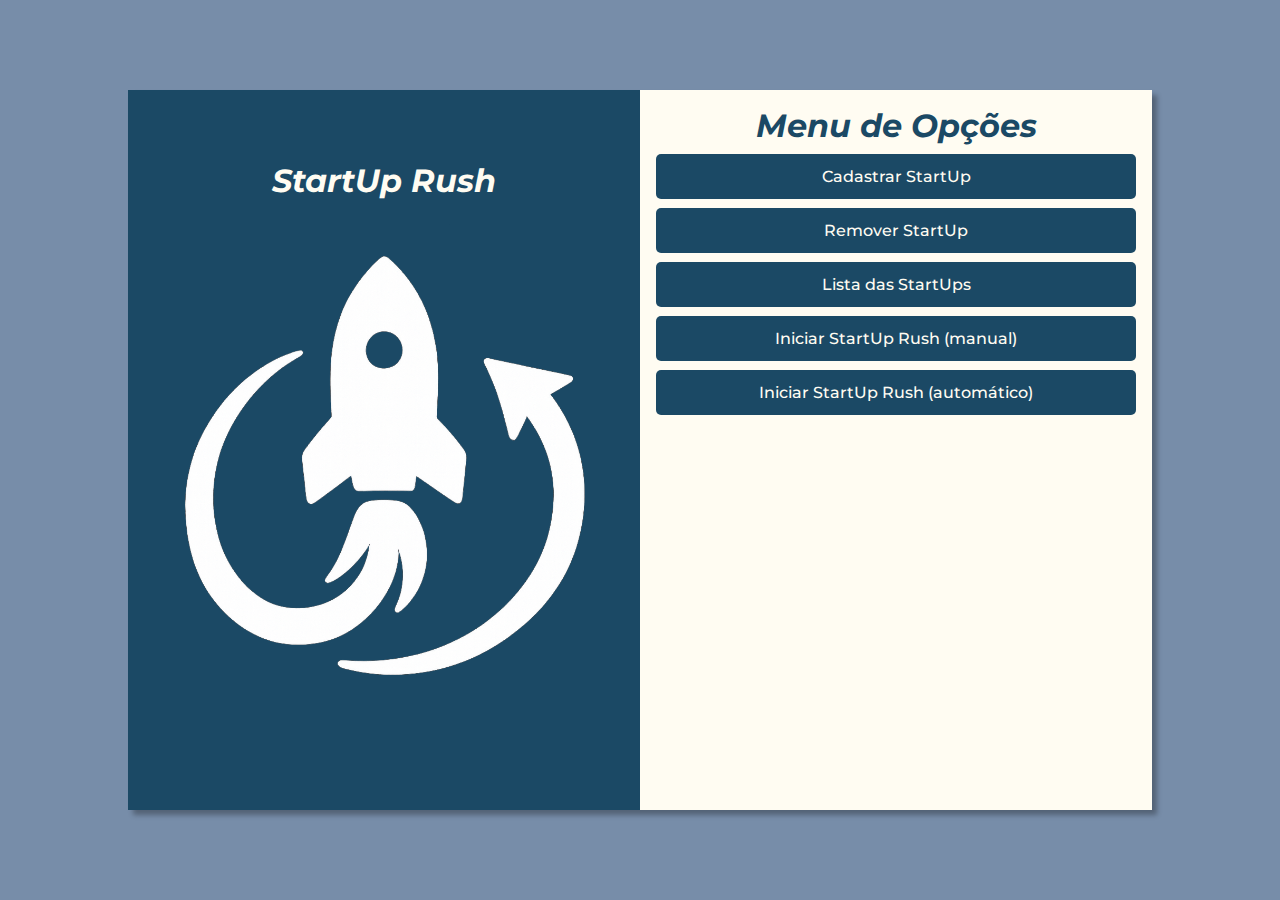
<file: frontend/pages/index.html>
<!DOCTYPE html>
<html lang="pt-BR">
    <head>
        <meta charset="UTF-8">
        <meta http-equiv="X-UA-Compatible"  content="IE=edge">
        <meta name="viewport" content="width=device-width, initial-scale=1.0">
        <link rel="stylesheet" href="../static/style.css">
        <script src="../static/post.js"></script>
        <link rel="shortcut icon" href="../static/logo-startup.png" />
        <title>StartUp Rush</title>
    </head>
    <body>
        <div class="container">
            <div class="form-image">
                <h1 style="color: #fffcf2; font-style: italic;">StartUp Rush</h1>
                <img src="../static/logo-startup.png">
            </div>
            <div class="options">
                <div class="form-header">
                    <div class="title">
                        <h1 style="color: #1b4965; font-style: italic;">Menu de Opções</h1>
                    </div>
                    <div class="buttons">
                        <button ><a href="/adicionar">Cadastrar StartUp</a></button>
                    </div>
                    <div class="buttons">
                        <button><a href="/remover">Remover StartUp</a></button>
                    </div>
                    <div class="buttons">
                        <button><a href="/lista">Lista das StartUps</a></button>
                    </div>
                    <div class="buttons">
                        <button onclick="checkBattlesStart(event)">Iniciar StartUp Rush (manual)</button>
                    </div>
                    <div class="buttons">
                        <button onclick="checkBattlesStartAuto(event)">Iniciar StartUp Rush (automático)</button>
                    </div>
                </div>
            </div>
        </div>
    </body>
</html>
</file>
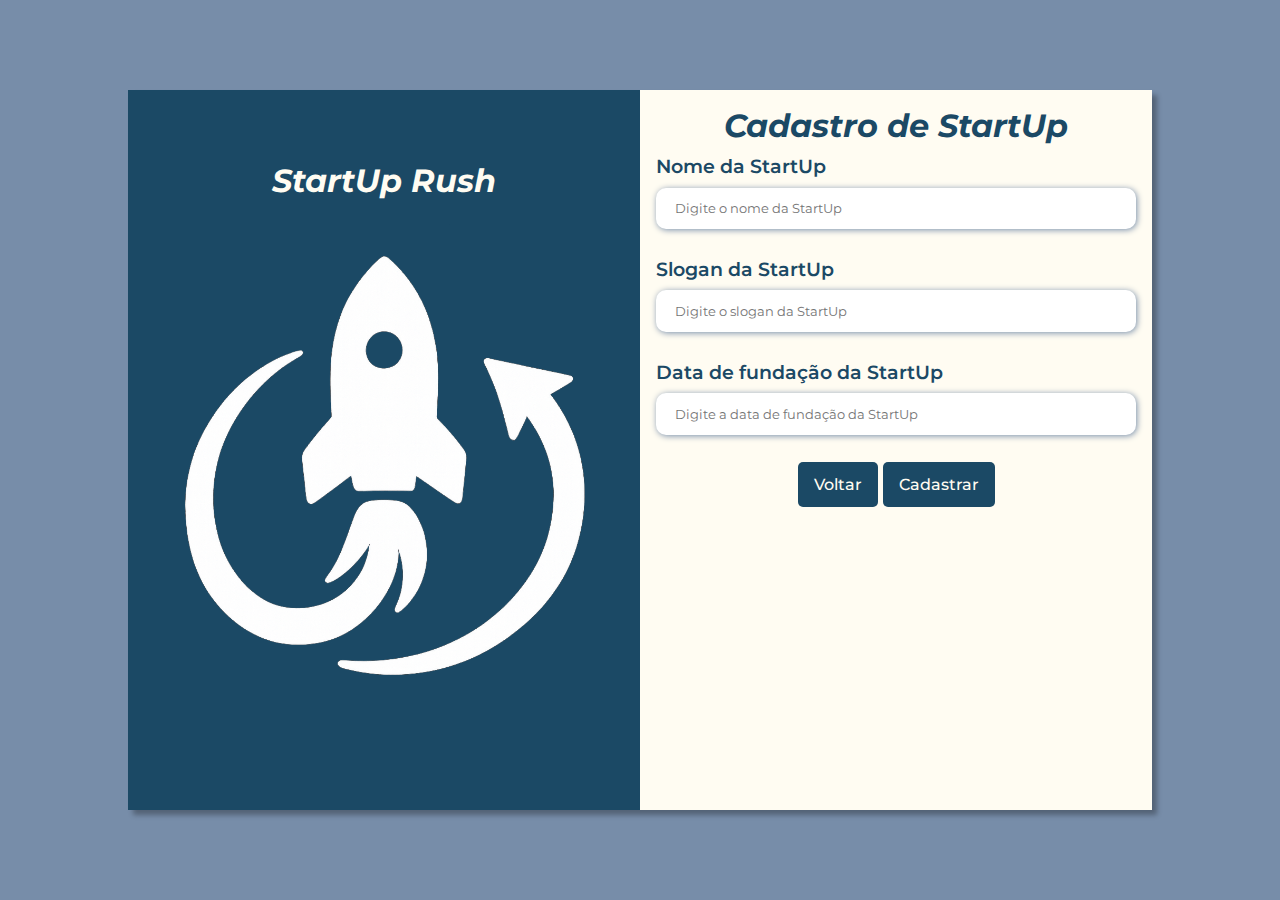
<file: frontend/pages/adicionar.html>
<!DOCTYPE html>
<html lang="pt-BR">
    <head>
        <meta charset="UTF-8">
        <meta http-equiv="X-UA-Compatible"  content="IE=edge">
        <meta name="viewport" content="width=device-width, initial-scale=1.0">
        <link rel="stylesheet" href="../static/style.css">
        <script src="../static/post.js"></script>
        <link rel="shortcut icon" href="../static/logo-startup.png" />
        <title>Cadastro de StartUp</title>
    </head>
    <body>
        <div class="container">
            <div class="form-image">
                <h1 style="color: #fffcf2; font-style: italic;">StartUp Rush</h1>
                <img src="../static/logo-startup.png">
            </div>
            <div class="options">
                <div class="form-header">
                    <div class="title">
                        <h1 style="color: #1b4965; font-style: italic;">Cadastro de StartUp</h1>
                    </div>
                </div>
                <form onsubmit="cadastrarStartUp(event)">
                    <div class="inputs">
                        <div class="box">
                            <label for="name">Nome da StartUp</label>
                            <input name="name" id="name" type="text" placeholder="Digite o nome da StartUp" required>
                        </div>
                        <div class="box">
                            <label for="slogan">Slogan da StartUp</label>
                            <input name="slogan" id="slogan" type="text" placeholder="Digite o slogan da StartUp" required>
                        </div>
                        <div class="box">
                            <label for="foundation">Data de fundação da StartUp</label>
                            <input name="foundation" id="foundation" type="number" min="1900" max="2025" step="1" value="" placeholder="Digite a data de fundação da StartUp" required>
                        </div>
                    </div>
                    <div class="options-back">
                        <div class="buttons">
                            <button><a href="/">Voltar</a></button>
                        </div>
                        <div class="buttons">
                            <button type="submit">Cadastrar</button>
                        </div>
                    </div>
                </form>
            </div>
        </div>

    </body>
</html>
</file>
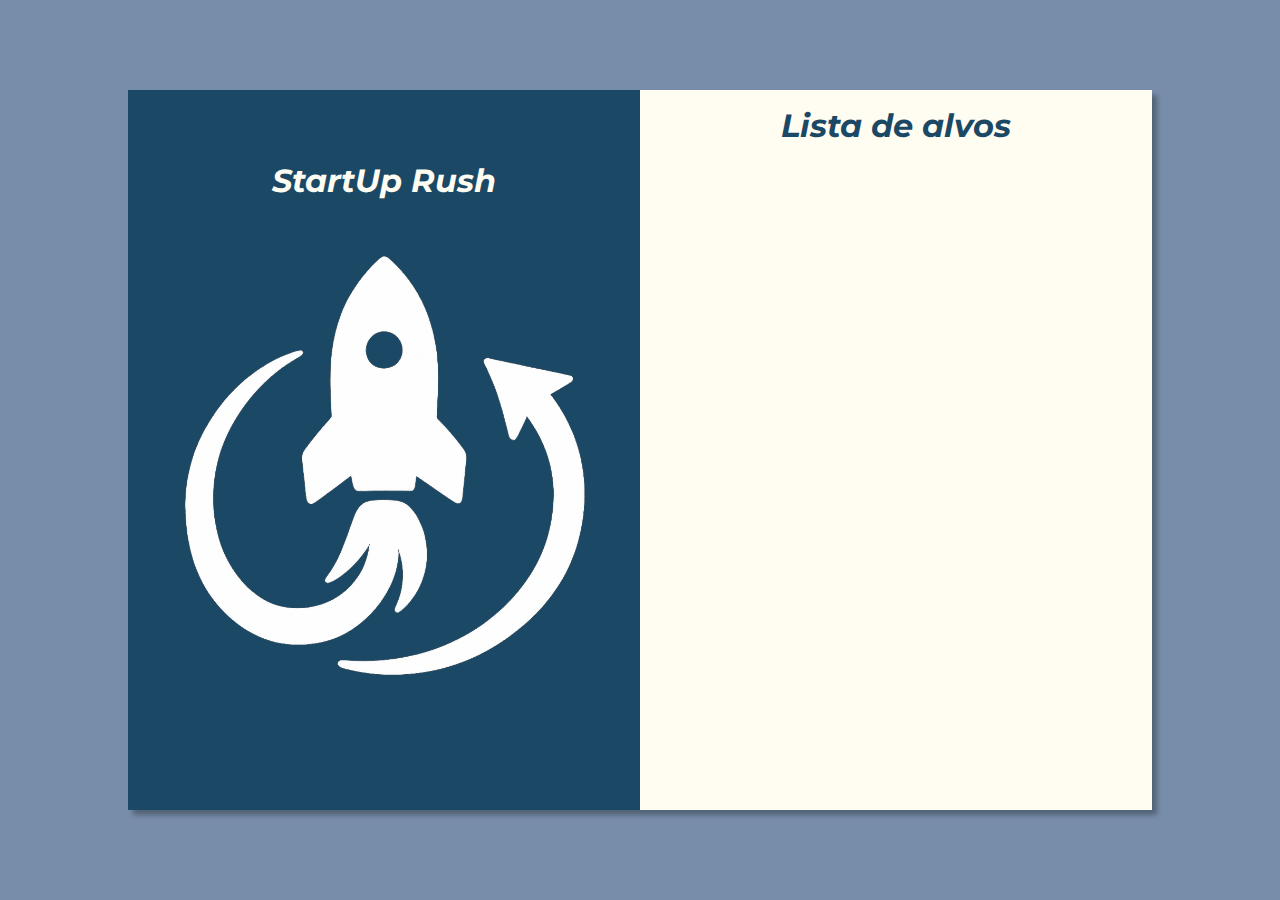
<file: frontend/pages/alvo.html>
<!DOCTYPE html>
<html lang="pt-BR">
    <head>
        <meta charset="UTF-8">
        <meta http-equiv="X-UA-Compatible"  content="IE=edge">
        <meta name="viewport" content="width=device-width, initial-scale=1.0">
        <link rel="stylesheet" href="../static/style.css">
        <script src="../static/post.js"></script>
        <link rel="shortcut icon" href="../static/logo-startup.png" />
        <title>Lista de alvos</title>
    </head>
    <body>
        <div class="container">
            <div class="form-image">
                <h1 style="color: #fffcf2; font-style: italic;">StartUp Rush</h1>
                <img src="../static/logo-startup.png">
            </div>
            <div class="options">
                <div class="form-header">
                    <div class="title">
                        <h1 style="color: #1b4965; font-style: italic;">Lista de alvos</h1>
                    </div>
                </div>
                
                <div class="inputsBattles" id="data-out">
                
                </div>
            </div>
        </div>
        <script>
            const urlParams = new URLSearchParams(window.location.search);
            const battleId = urlParams.get('battleID');
            const eventId = urlParams.get('eventID');
            fetch(`http://127.0.0.1:8080/battle/${battleId}/events/${eventId}/targetlist`)
                .then(function(response){
                    return response.json();
            })
            .then(function(targets){
                let placeholder = document.querySelector("#data-out");
                let out = "";
                for(let target of targets){
                    console.log(target);
                    if(target.status === 'not avaliable'){
                        out += `
                        <div class="buttons-disable">
                        <button disabled>${target.name}</button>
                        </div>
                    `;
                    }else{

                    out += `
                        <div class="buttons">
                        <button onclick="setTargets(event, '${target.id}', ${battleId}, ${eventId})">${target.name}</button>
                        </div>
                    `;
                    }
                }
                out +=`
                </div>

                <div class="options-back">
                    <div class="buttons">
                        <button><a href="/eventos?battleID=${battleId}">Voltar</a></button>
                    </div>
                `   
                placeholder.innerHTML = out;
            })
        </script>
    </body>
</html>
</file>
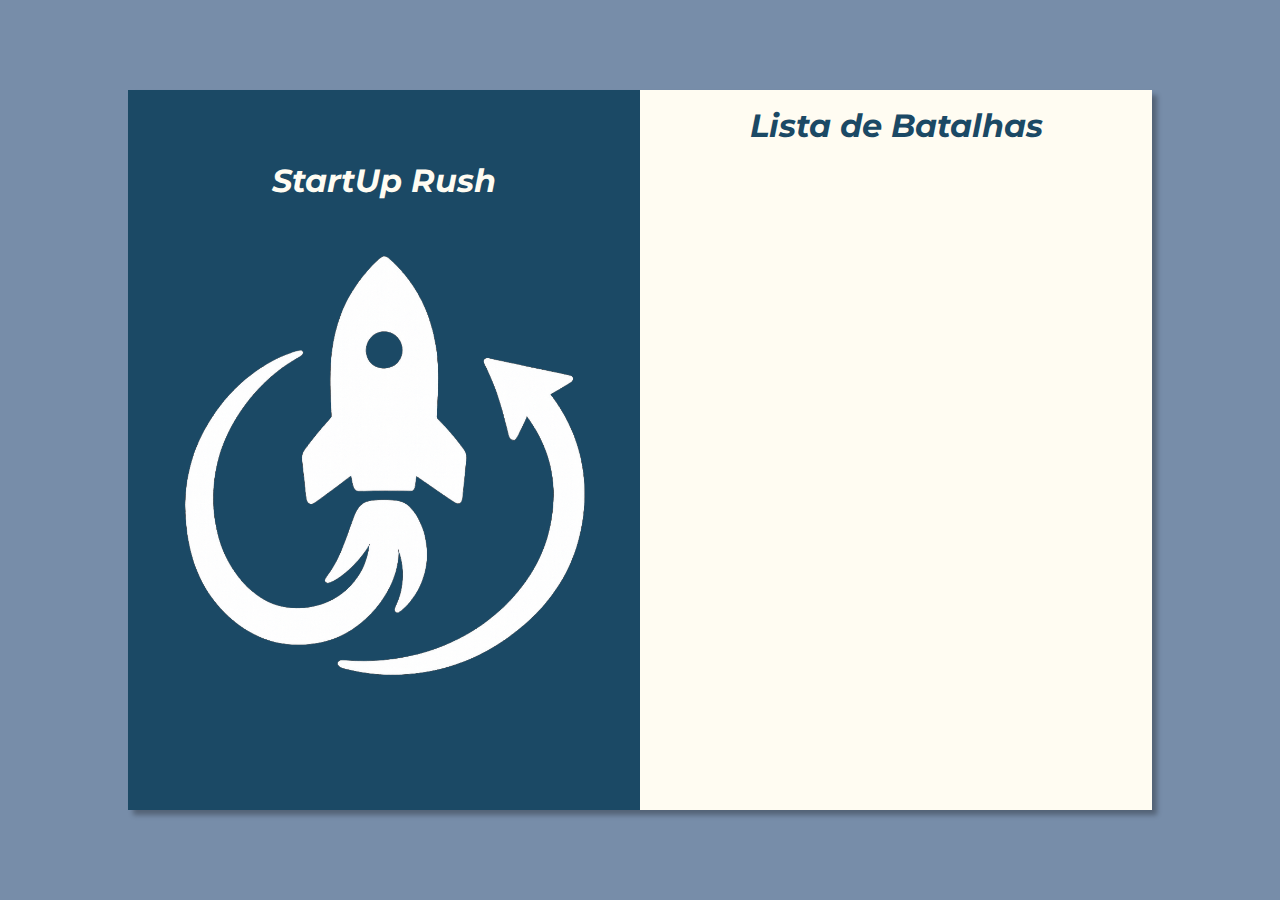
<file: frontend/pages/batalhas.html>
<!DOCTYPE html>
<html lang="pt-BR">
    <head>
        <meta charset="UTF-8">
        <meta http-equiv="X-UA-Compatible"  content="IE=edge">
        <meta name="viewport" content="width=device-width, initial-scale=1.0">
        <link rel="stylesheet" href="../static/style.css">
        <script src="../static/post.js"></script>
        <link rel="shortcut icon" href="../static/logo-startup.png" />
        <title>Lista de batalhas</title>
    </head>
    <body>
        <div class="container">
            <div class="form-image">
                <h1 style="color: #fffcf2; font-style: italic;">StartUp Rush</h1>
                <img src="../static/logo-startup.png">
            </div>
            <div class="options">
                <div class="form-header">
                    <div class="title">
                        <h1 style="color: #1b4965; font-style: italic;">Lista de Batalhas</h1>
                    </div>
                </div>
                
                <div class="inputsBattles" id="data-out">
                
                </div>
            </div>
        </div>
        <script>
            fetch('http://127.0.0.1:8080/battles')
                .then(function(response){
                    return response.json();
            })
            .then(function(battles){
                let placeholder = document.querySelector("#data-out");
                let out = "";
                for(let battle of battles){
                    console.log(battle.nameA);
                    console.log(battle.nameB);
                    if(battle.status === true){
                        out += `
                        <div class="buttons-disable">
                        <button disabled>${battle.nameA} x ${battle.nameB}</button>
                        </div>
                    `;
                    }else{

                    out += `
                        <div class="buttons">
                        <button onclick="window.location.href='/eventos?battleID=${battle.battle}'">${battle.nameA} (${battle.pointsA}) x ${battle.nameB} (${battle.pointsB})</button>
                        </div>
                    `;
                    }
                }
                placeholder.innerHTML = out;
            })
        </script>
    </body>
</html>
</file>
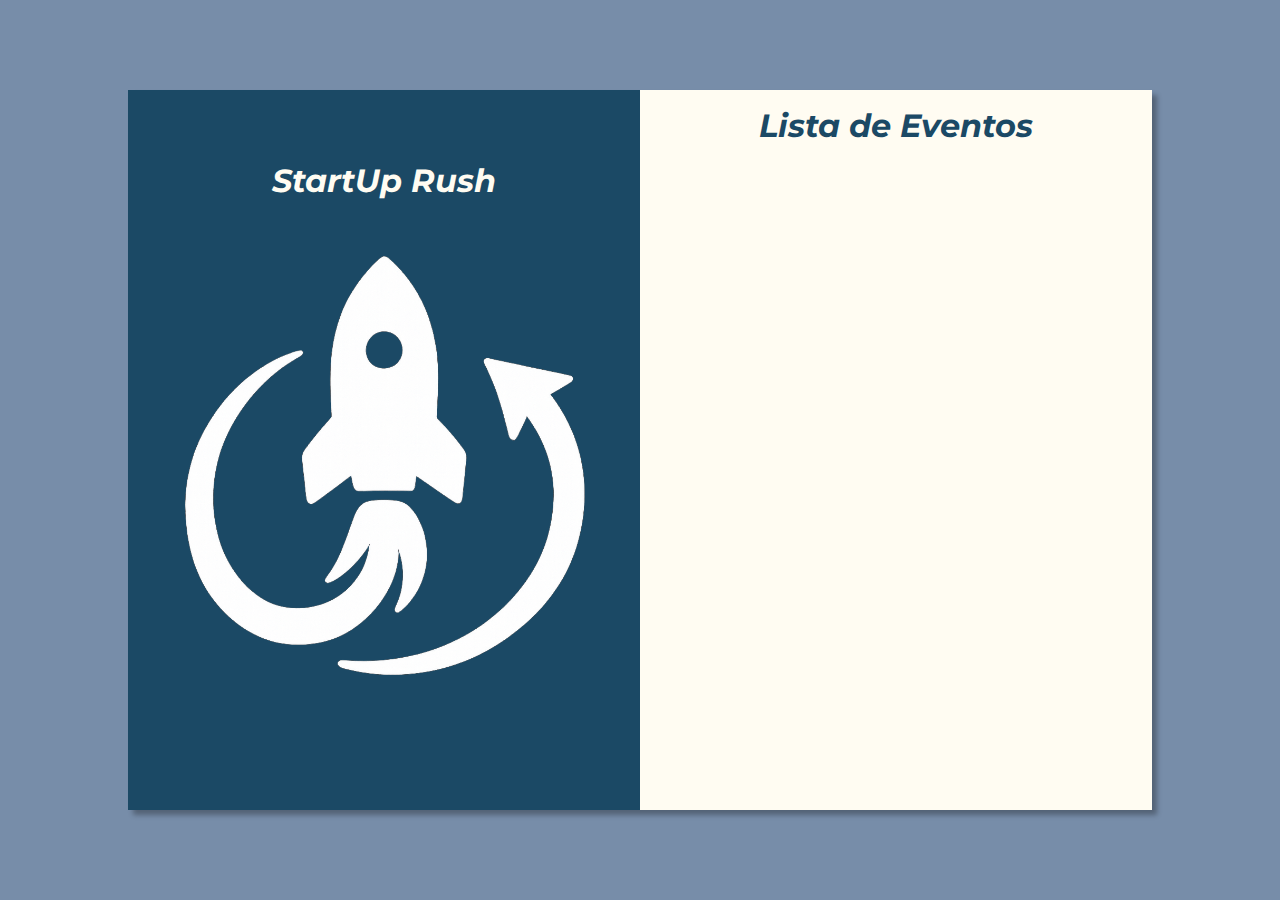
<file: frontend/pages/eventos.html>
<!DOCTYPE html>
<html lang="pt-BR">
    <head>
        <meta charset="UTF-8">
        <meta http-equiv="X-UA-Compatible"  content="IE=edge">
        <meta name="viewport" content="width=device-width, initial-scale=1.0">
        <link rel="stylesheet" href="../static/style.css">
        <script src="../static/post.js"></script>
        <link rel="shortcut icon" href="../static/logo-startup.png" />
        <title>Lista de Eventos</title>
    </head>
    <body>
        <div class="container">
            <div class="form-image">
                <h1 style="color: #fffcf2; font-style: italic;">StartUp Rush</h1>
                <img src="../static/logo-startup.png">
            </div>
            <div class="options">
                <div class="form-header">
                    <div class="title">
                        <h1 style="color: #1b4965; font-style: italic;">Lista de Eventos</h1>
                    </div>
                </div>
                
                <div class="inputsBattles" id="data-out">
                
                </div>

            </div>
        </div>
        <script>
            const urlParams = new URLSearchParams(window.location.search);
            const battleId = urlParams.get('battleID');
            fetch(`http://127.0.0.1:8080/battle/${battleId}/events`)
                .then(function(response){
                    return response.json();
            })
            .then(function(events){
                let placeholder = document.querySelector("#data-out");
                let out = "";
                for(let event of events){
                    console.log("event:", event);
                    
                    out += `
                        <div class="buttons">
                        <button onclick="window.location.href='/alvo?battleID=${battleId}&eventID=${event.id}'">${event.name}</button>
                        </div>
                    `;
                    
                }

                out +=`
                </div>

                <div class="options-back">
                    <div class="buttons">
                        <button onclick="checkFinalize(event, ${battleId})">Finalizar</button>
                    </div>
                `   
                placeholder.innerHTML = out;
            })
        </script>
    </body>
</html>
</file>
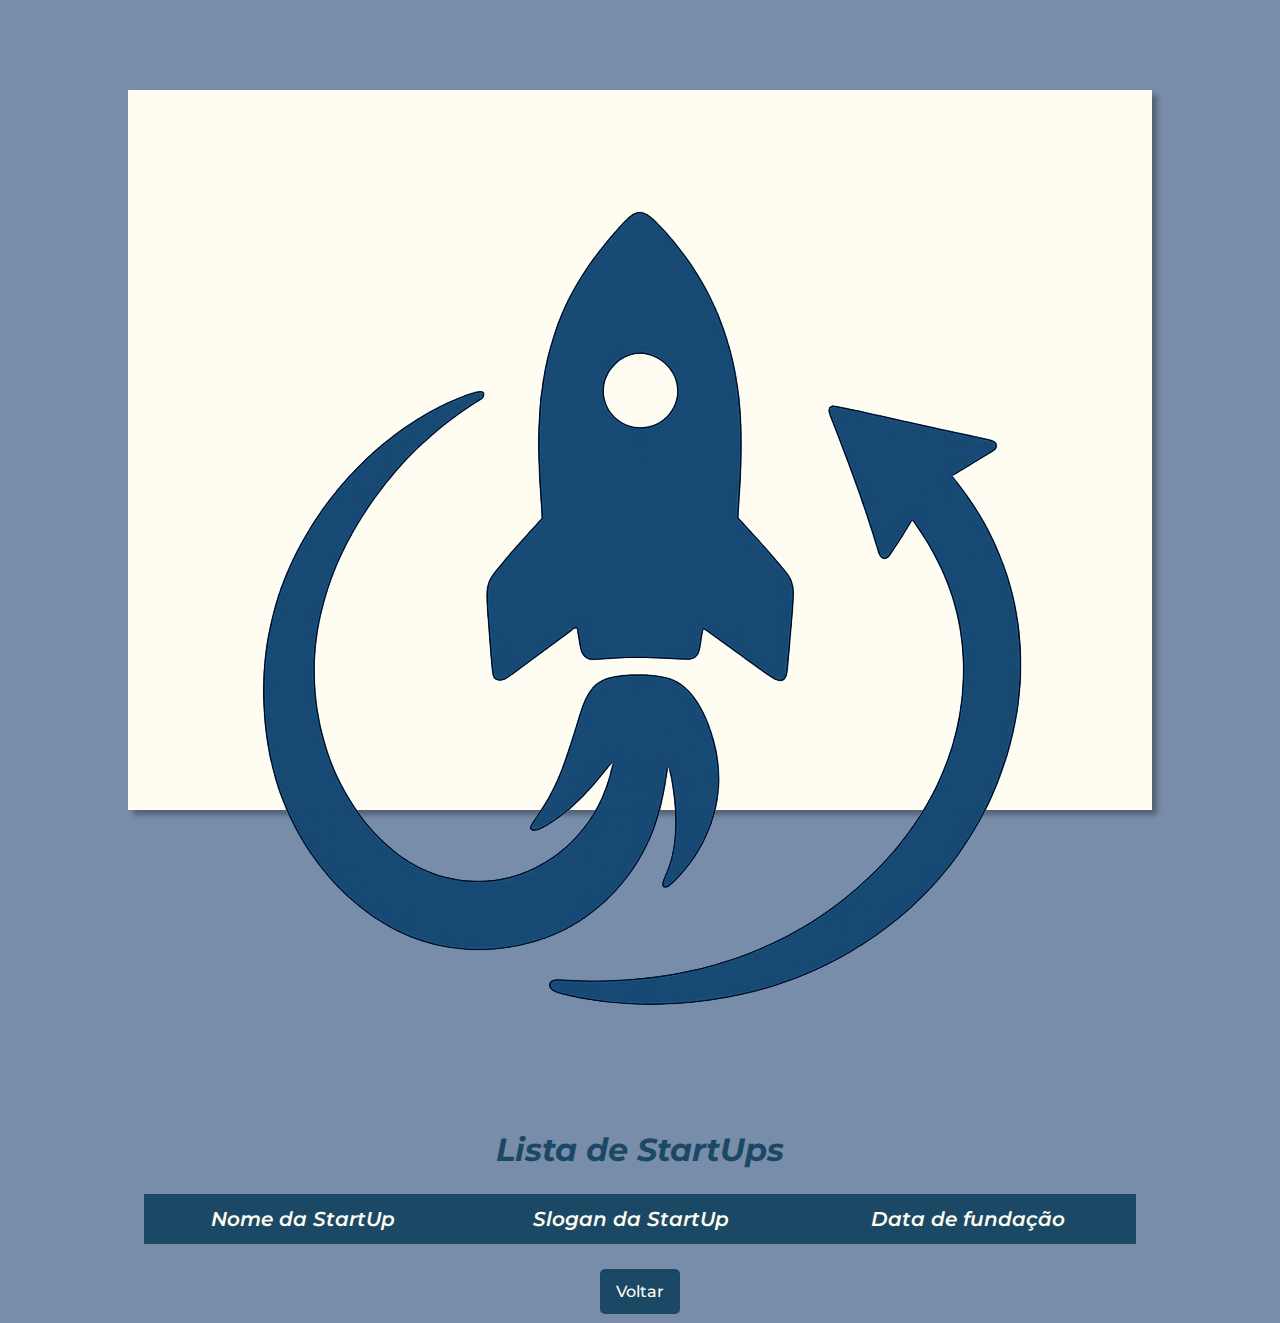
<file: frontend/pages/lista.html>
<!DOCTYPE html>
<html lang="pt-BR">
    <head>
        <meta charset="UTF-8">
        <meta http-equiv="X-UA-Compatible"  content="IE=edge">
        <meta name="viewport" content="width=device-width, initial-scale=1.0">
        <link rel="stylesheet" href="../static/style.css">
        <script src="../static/post.js"></script>
        <link rel="shortcut icon" href="../static/logo-startup.png" />
        <title>Lista de StartUps</title>
    </head>
    <body>
        <div class="container">
            <div class="optionsVencedor">
                <div class="form-header">
                    <div class="title">
                        <img src="../static/logo-startup-blue.png">
                        <h1 style="color: #1b4965; font-style: italic;">Lista de StartUps</h1>
                    </div>
                </div>
                <table class="table-design">
                    <thead>
                        <tr>
                            <th>Nome da StartUp</th>
                            <th>Slogan da StartUp</th>
                            <th>Data de fundação</th>
                        </tr>
                    </thead>
                    <tbody id="data-out">

                    </tbody>
                </table>
                <div class="options-back">
                    <div class="buttons">
                        <button><a href="/">Voltar</a></button>
                    </div>
                </div>
            </div>
        </div>
        <script>
            fetch('http://127.0.0.1:8080/show_startups')
                .then(function(response){
                    return response.json();
            })
            .then(function(startups){
                let placeholder = document.querySelector("#data-out");
                let out = "";
                for(let startup of startups){
                    out += `
                        <tr>
                            <td>${startup.name}</td>
                            <td>${startup.slogan}</td>
                            <td>${startup.foundation}</td>
                        </tr>
                    `;
                }
                placeholder.innerHTML = out;
            })
        </script>
    </body>
</html>
</file>
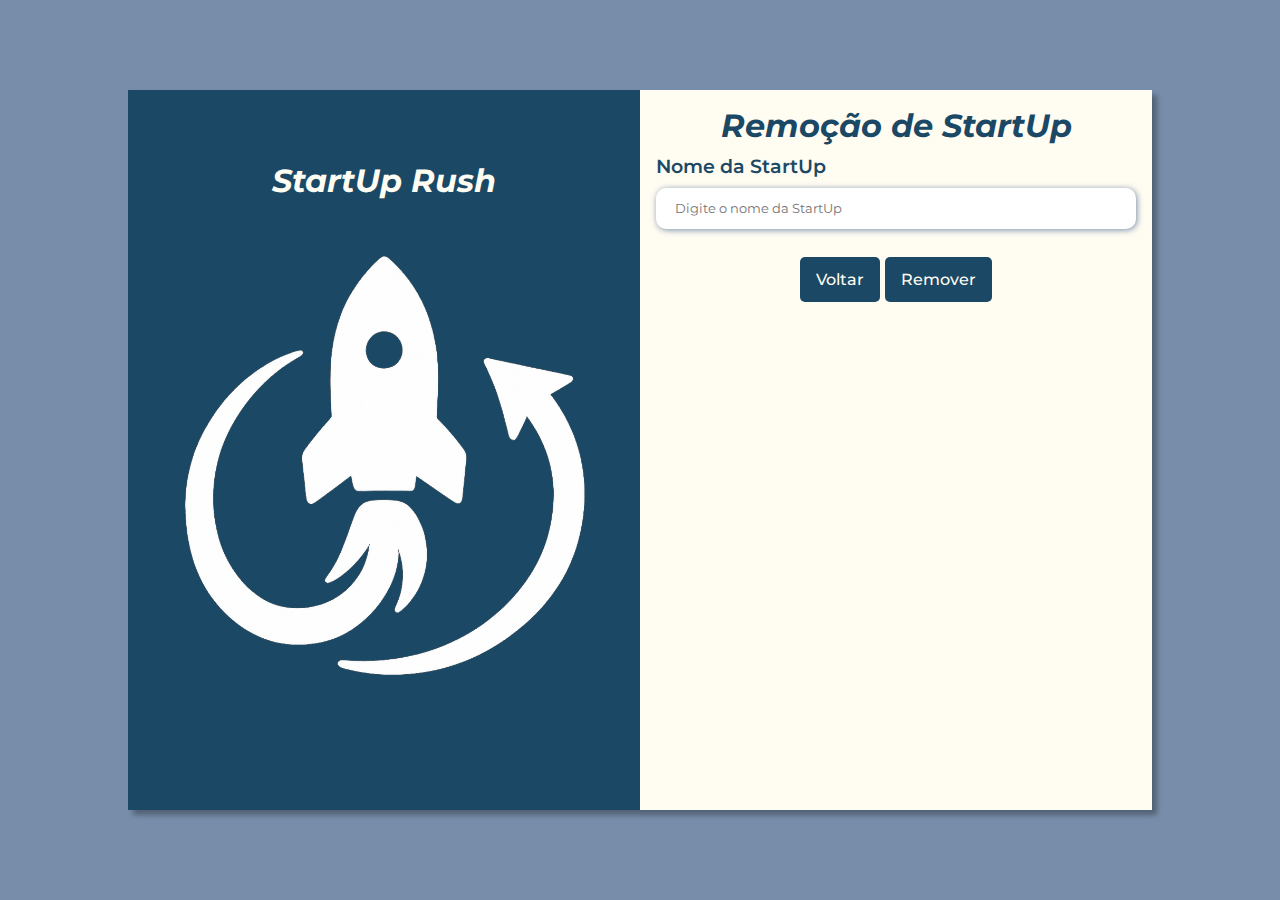
<file: frontend/pages/remover.html>
<!DOCTYPE html>
<html lang="pt-BR">
    <head>
        <meta charset="UTF-8">
        <meta http-equiv="X-UA-Compatible"  content="IE=edge">
        <meta name="viewport" content="width=device-width, initial-scale=1.0">
        <link rel="stylesheet" href="../static/style.css">
        <script src="../static/post.js"></script>
        <link rel="shortcut icon" href="../static/logo-startup.png" />
        <title>Remoção de StartUp</title>
    </head>
    <body>
        <div class="container">
            <div class="form-image">
                <h1 style="color: #fffcf2; font-style: italic;">StartUp Rush</h1>
                <img src="../static/logo-startup.png">
            </div>
            <div class="options">
                <div class="form-header">
                    <div class="title">
                        <h1 style="color: #1b4965; font-style: italic;">Remoção de StartUp</h1>
                    </div>
                </div>
                <form onsubmit="deletarStartUp(event)">
                    <div class="inputs">
                        <div class="box">
                            <label for="name">Nome da StartUp</label>
                            <input name="name" id="name" type="text" placeholder="Digite o nome da StartUp" required>
                        </div>
                    </div>
                    <div class="options-back">
                        <div class="buttons">
                            <button><a href="/">Voltar</a></button>
                        </div>
                        <div class="buttons">
                            <button type="submit">Remover</button>
                        </div>
                    </div>
                </form>
            </div>
        </div>
    </body>
</html>
</file>
<file: frontend/static/style.css>
@import url('https://fonts.googleapis.com/css2?family=Montserrat:ital,wght@0,100..900;1,100..900&display=swap');
*   {
    padding: 0;
    margin: 0;
    box-sizing: border-box;
    font-family: 'Montserrat', sans-serif;
}

body{
    width: 100%;
    height: 100dvh;
    display: flex;
    justify-content: center;
    align-items: center;
    background: #778da9;

}

.container{
    width: 80%;
    height: 80dvh;
    display: inline-flex;
    box-shadow: 5px 5px 5px rgba(0, 0, 0, .300);
}

.form-image{
    width: 50%;
    display: flex;
    justify-content: center;
    align-items: center;
    flex-direction: column;
    background-color: #1b4965;
    padding: 1rem;
}

.form-image img{
    width: 60dvh;
}

.options{
    width: 50%;
    flex-direction: column;
    background-color: #fffcf2;
    padding: 1rem;
}

.optionsVencedor{
    width: 100%;
    flex-direction: column;
    background-color: #fffcf2;
    padding: 1rem;
}

.title {
    width: 100%;
    display: flex;
    flex-direction: column;
    justify-content: center;
    align-items: center;
    margin-bottom: 1dvh;
}

.titleVencedor{
    width: 100%;
    display: flex;
    flex-direction: column;
    justify-content: center;
    align-items: center;
    margin-bottom: 1dvh;
}
.buttons{
    
    align-items: center;
    justify-content: center;
    
}
.buttons button{
    height: 5dvh;
    width: 100%;
    border: none;
    background-color: #1b4965;
    padding: 0.4rem 1rem;
    border-radius: 5px;
    cursor: pointer;
    margin-bottom: 1dvh;
    text-decoration: none;
    font-family: 'Montserrat', sans-serif;
    font-size: medium;
    font-weight: 500;
    color: #fffcf2;
}

.buttons button:hover{
    background-color: #62b6cb;
}


.buttons button a{
    text-decoration: none;
    font-family: 'Montserrat', sans-serif;
    font-size: medium;
    font-weight: 500;
    color: #fffcf2;
}




.inputs {
    display: flex;
    flex-direction: column;
    justify-content: center;
    
}

.box {
    display: flex;
    flex-direction: column;
    margin-bottom: 2dvh;
}

.box input{
    margin: 0.6rem 0;
    padding: 0.8rem 1.2rem;
    border: none;
    border-radius: 10px;
    box-shadow: 1px 1px 6px #778da9;
}

.box input:focus-visible{
    outline: 1px solid #1b4965;
}

.box label{
    font-size: 1.2rem;
    color: #1b4965;
    font-weight: 600;
}

.options-back{
    display: flex;
    flex-wrap: wrap;
    align-items: center;
    justify-content: center;
    gap: 5px;
}

@media screen and (max-width: 1064px){
    .container{
        width: auto;
        height: auto;
    }
    .inputs {
        flex-direction: column;
        overflow-y: scroll;
        flex-wrap: nowrap;
        max-height: 20rem;
        padding-right: 5rem;
    }
    
}

.table-design{
    width: 100%;
    border-collapse: collapse;
    margin: 25px 0;
    font-size: 20px;
    border:#1b4965;
    border-radius: 5px;
    overflow-y: scroll;
    overflow-x: scroll;
}

.table-design thead th {
    height: 50px;
    background-color: #1b4965;
    color: #fffcf2;
    font-family: 'Montserrat', sans-serif;
    font-style: italic;
    font-weight: 600;
}

.table-design td, .table-design table th{
    text-align: left;
    font-family: 'Montserrat', sans-serif;
    font-weight: 500;
    padding: 12px 15px;
    text-align: center;
}

.table-design tbody tr{
    border-bottom: 1px solid #1b4965;
}

.table-design tbody tr:last-of-type{
    border-bottom: 2px solid #1b4965;
}

.buttons-disable{
    
    align-items: center;
    justify-content: center;
    
}
.buttons-disable button{
    height: 5dvh;
    width: 100%;
    border: none;
    background-color: #808080;
    padding: 0.4rem 1rem;
    border-radius: 5px;
    margin-bottom: 1dvh;
    text-decoration: none;
    font-family: 'Montserrat', sans-serif;
    font-size: medium;
    font-weight: 500;
    color: #fffcf2;
}

.buttons-disable button a{
    text-decoration: none;
    font-family: 'Montserrat', sans-serif;
    font-size: medium;
    font-weight: 500;
    color: #fffcf2;
}
</file>
